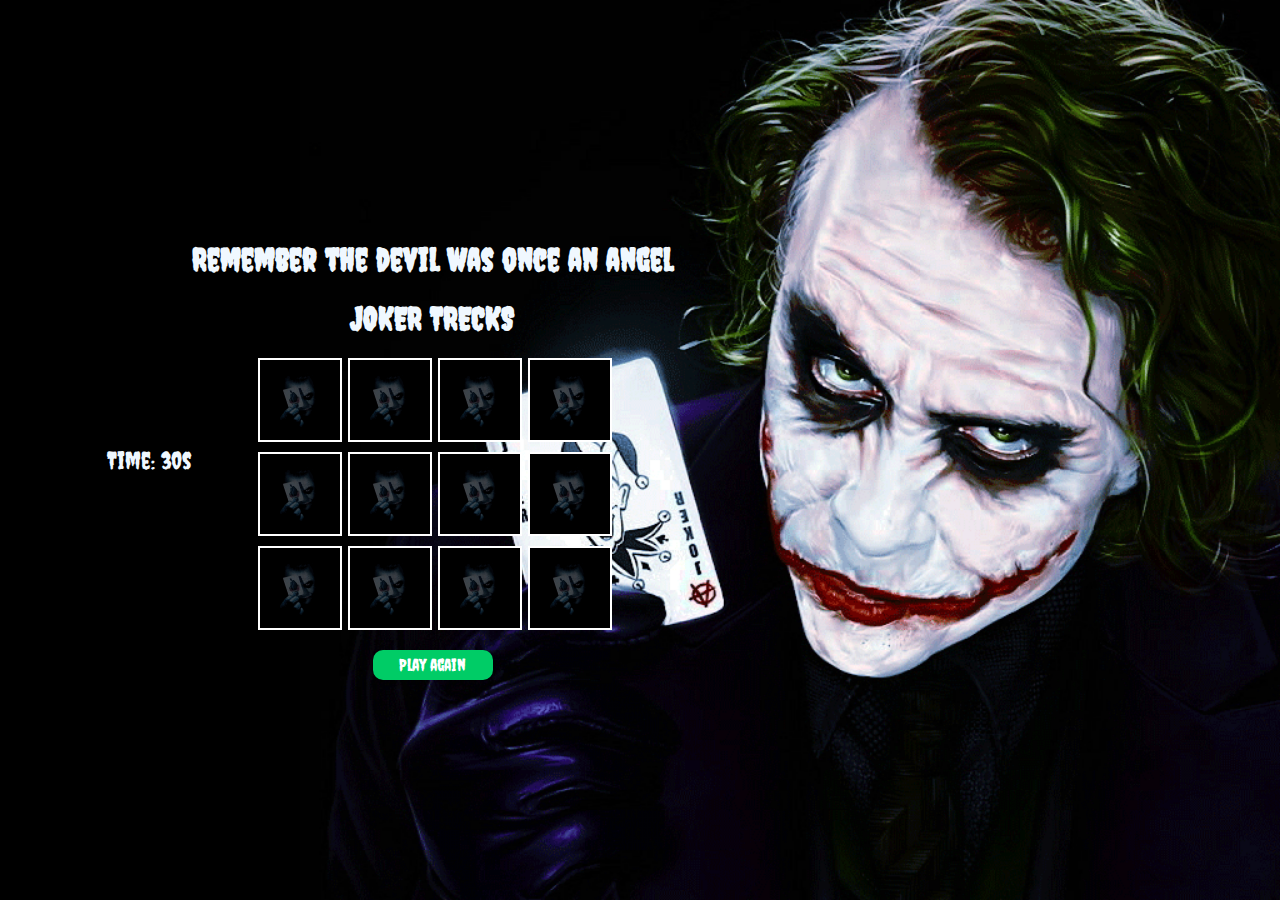
<file: index.html>
<!DOCTYPE html>
<html lang="en">
  <head>
    <meta charset="UTF-8" />
    <meta name="viewport" content="width=device-width, initial-scale=1.0" />
    <title>Memory Card Game</title>
    <link rel="stylesheet" href="style.css" />
    <link rel="preconnect" href="https://fonts.googleapis.com" />
    <link rel="preconnect" href="https://fonts.gstatic.com" crossorigin />
    <link
      href="https://fonts.googleapis.com/css2?family=Creepster&family=Londrina+Shadow&display=swap"
      rel="stylesheet"
    />
  </head>
  <body>
    <div id="timer">Time: 30s</div>

    <div class="container">
      <h1>Remember the devil was once an angel</h1>
      <h1>JOKER TRECKS</h1>
      <div id="game-board" class="grid"></div>
      <button id="reset-button">Play again</button>
    </div>
    <audio autoplay loop>
      <source src="joker_sound.mp3" type="audio/mpeg" />
      Your browser does not support the audio element.
    </audio>

    <audio id="flip-sound" src="flip.mp3" preload="auto"></audio>
    <audio id="match-sound" src="match.mp3" preload="auto"></audio>
    <audio id="fail-sound" src="fail.mp3" preload="auto"></audio>

    <script src="script.js"></script>
  </body>
</html>
</file>
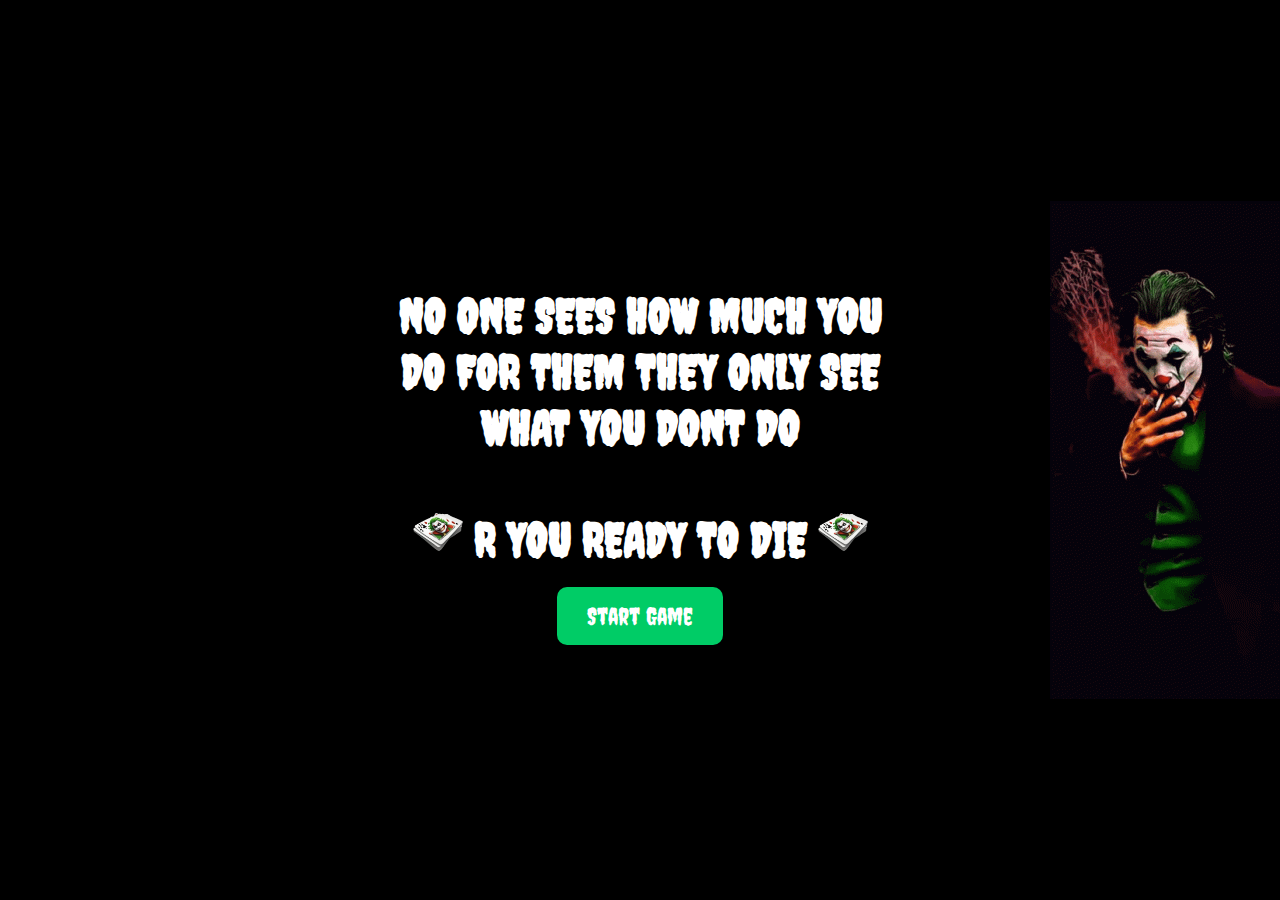
<file: main.html>
<!DOCTYPE html>
<html lang="en">
  <head>
    <meta charset="UTF-8" />
    <title>Welcome to the Game</title>
    <link rel="preconnect" href="https://fonts.googleapis.com" />
    <link rel="preconnect" href="https://fonts.gstatic.com" crossorigin />
    <link
      href="https://fonts.googleapis.com/css2?family=Creepster&family=Londrina+Shadow&display=swap"
      rel="stylesheet"
    />
    <style>
      * {
        font-family: "Creepster";
      }
      body {
        background-color: black;
        background-image: url(joker_main.gif);
        background-repeat: no-repeat;
        background-position: right;
        color: white;
        font-family: Arial, sans-serif;
        display: flex;
        flex-direction: column;
        align-items: center;
        justify-content: center;
        height: 100vh;
        margin: 0;
      }
      #title {
        max-width: 500px;
        text-align: center;
      }
      h1 {
        font-size: 48px;
        margin-bottom: 20px;
      }
      button {
        padding: 15px 30px;
        font-size: 24px;
        background-color: #00cc66;
        border: none;
        border-radius: 10px;
        color: white;
        cursor: pointer;
        transition: background 0.3s;
      }
      button:hover {
        background-color: #00aa55;
      }
    </style>
  </head>
  <body>
    <audio autoplay loop>
      <source src="joker_sound2.mp3" type="audio/mpeg" />
      Your browser does not support the audio element.
    </audio>
    <div id="title">
      <h1>
        NO ONE SEES HOW MUCH YOU DO FOR THEM THEY ONLY SEE WHAT YOU DONT DO
      </h1>
    </div>
    <h1>
      <img src="logo.jpeg" style="width: 50px; height: 50px" /> R YOU READY TO
      DIE
      <img src="logo.jpeg" style="width: 50px; height: 50px" />
    </h1>
    <button id="start-button">Start Game</button>

    <script>
      document.getElementById("start-button").addEventListener("click", () => {
        window.location.href = "index.html"
      })
    </script>
  </body>
</html>
</file>
<file: style.css>
* {
  font-family: "Creepster";
}
/* style.css */
body {
  background-color: black;
  display: flex;
  justify-content: center;
  align-items: center;
  height: 100vh;
  margin: 0;
  background-image: url("joker.gif");
  background-repeat: no-repeat;
  background-size: cover;
  background-position: 300px;
}

h1,
p,
#timer {
  color: aliceblue;
}
.container {
  text-align: center;
  margin-right: 500px;
}

.grid {
  display: grid;
  grid-template-columns: repeat(4, 80px);
  gap: 10px;
  justify-content: center;
  margin-bottom: 20px;
}

.card {
  width: 80px;
  height: 80px;
  font-size: 2rem;
  display: flex;
  align-items: center;
  justify-content: center;
  background: rgb(7, 7, 7);
  border: 2px solid #040303;
  cursor: pointer;
  user-select: none;
  border: white 2px solid;
}

.card img {
  height: 100%;
  width: 100%;
  object-fit: cover;
}

.card.flipped,
.card.matched {
  background: #10100f;
}

button {
  width: 120px;
  height: 30px;
  font-size: 13pt;
  background-color: #00cc66;
  border: none;
  border-radius: 10px;
  color: white;
  cursor: pointer;
  transition: background 0.3s;
}
#timer {
  text-align: center;
  font-size: 24px;
  margin-top: 20px;
}
</file>
